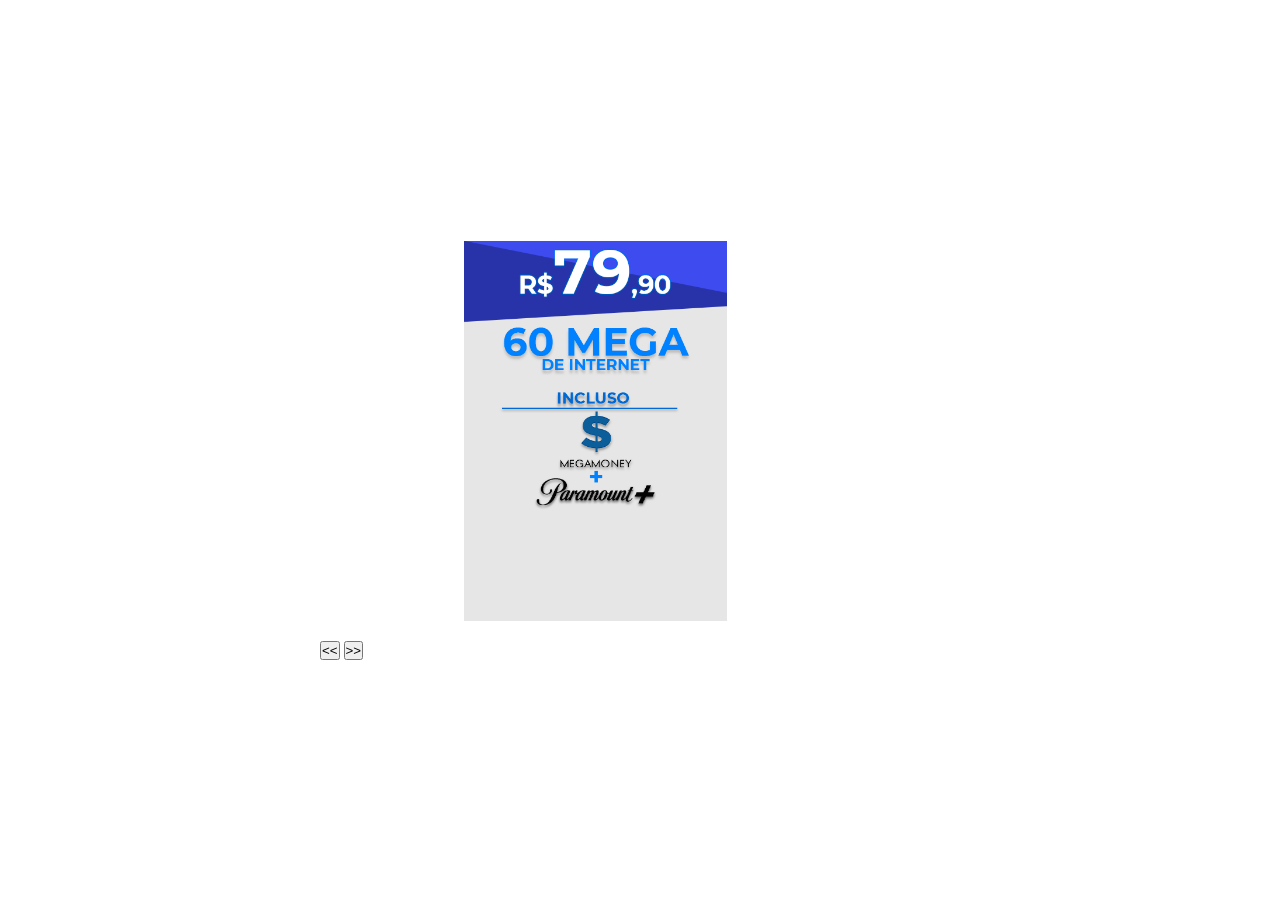
<file: html-css-js/estudos/Carousel/index.html>
<!DOCTYPE html>
<html lang="pt-br">
<head>
    <meta charset="UTF-8">
    <meta http-equiv="X-UA-Compatible" content="IE=edge">
    <meta name="viewport" content="width=device-width, initial-scale=1.0">
    <link rel="stylesheet" href="style.css">
    <title>Carousel</title>
</head>
<body>
    <div id="items-wrapper">
        <div id="items">
            <div class="item">
                <img src="img/plano-60m.png" alt="">
            </div>
            <div class="item">
                <img src="img/plano-100m.png" alt="">
            </div>
            <div class="item">
                <img src="img/plano-150m.png" alt="">
            </div>
            <div class="item">
                <img src="img/plano-250m.png" alt="">
            </div>
        </div>
        <button onclick="moveSlide(-300)"> << </button>
        <button onclick="moveSlide(300)"> >> </button>
    </div>

    <script src="index.js"></script>
</body>
</html>
</file>
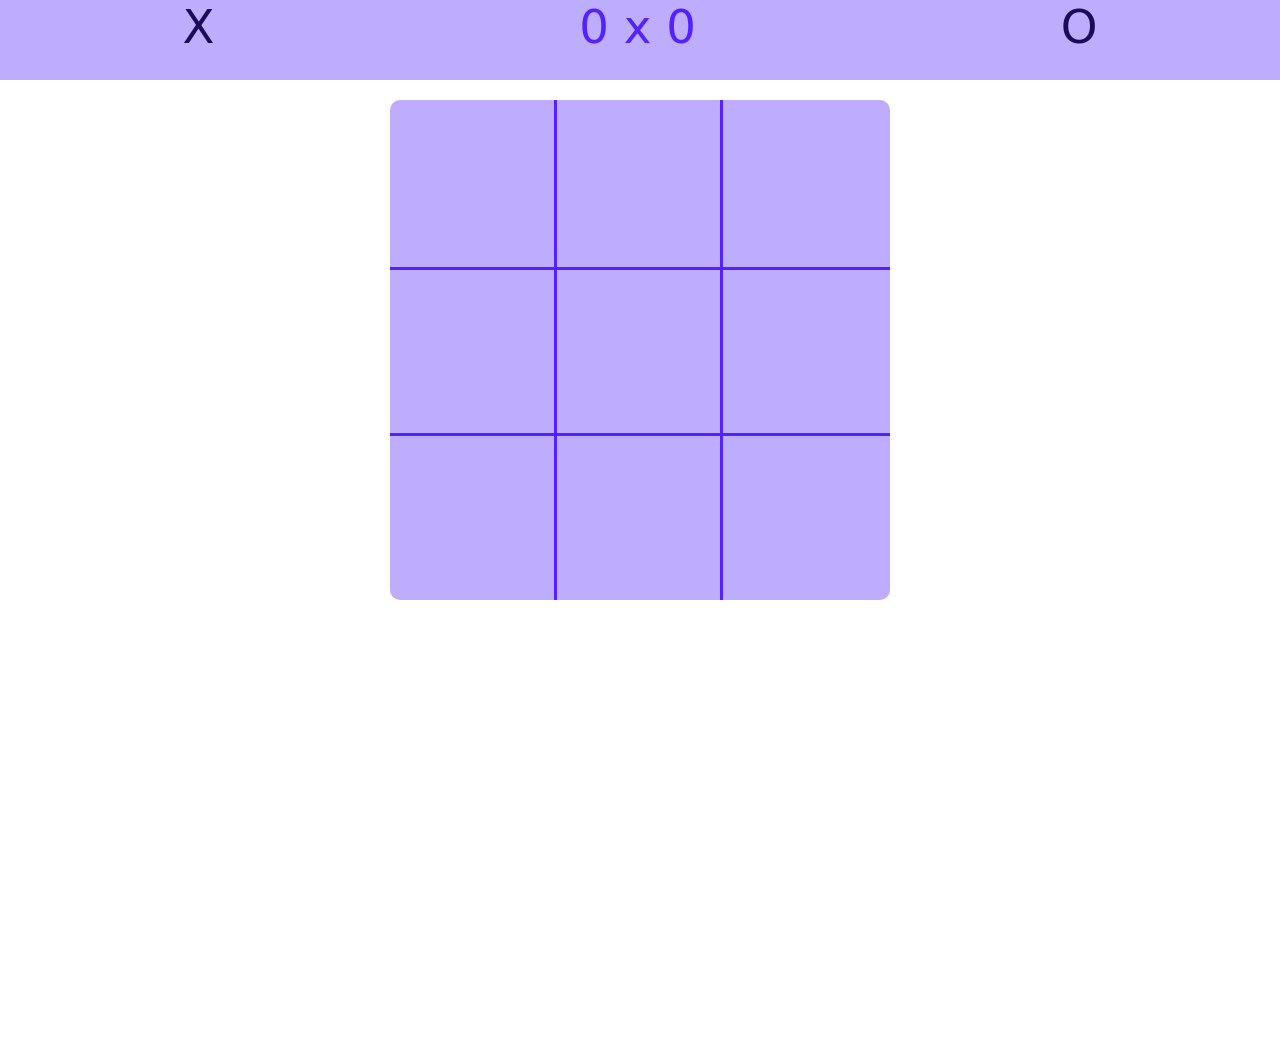
<file: html-css-js/projetos/jogo-da-velha/jogo/index.html>
<!DOCTYPE html>
<html lang="pt-br">
<head>
  <meta charset="UTF-8">
  <meta http-equiv="X-UA-Compatible" content="IE=edge">
  <meta name="viewport" content="width=device-width, initial-scale=1.0">
  <link rel="stylesheet" href="style.css">
  <title>Document</title>
</head>
<body>
  <div class="res">
    <p class="jog">X</p>
    <div class="points">
      <p class="ponto" id="px">0</p>
      <p class="divisor">&nbsp;x&nbsp;</p>
      <p class="ponto" id="po">0</p>
    </div>
    <p class="jog">O</p>
  </div>
  
<!-- jogo -->
  <div id="jogo" class="jogo">
    <div class="linha">
      <div onclick="joga('c1', 0)" class="casa" id="c1"></div>
      <div onclick="joga('c2', 1)" class="casa" id="c2"></div>
      <div onclick="joga('c3', 2)" class="casa" id="c3"></div>
    </div>
    <div class="linha">
      <div onclick="joga('c4', 3)" class="casa" id="c4"></div>
      <div onclick="joga('c5', 4)" class="casa" id="c5"></div>
      <div onclick="joga('c6', 5)" class="casa" id="c6"></div>
    </div>
    <div class="linha">
      <div onclick="joga('c7', 6)" class="casa" id="c7"></div>
      <div onclick="joga('c8', 7)" class="casa" id="c8"></div>
      <div onclick="joga('c9', 8)" class="casa" id="c9"></div>
    </div>
  </div>
  <!-- jogo -->

  <div id="ganhou" class="hide">
    <p>Parabéns, você ganhou</p>
    <button onclick="reiniciaJogo()">Reiniciar</button>
  </div>

  <script src="index.js"></script>
</body>
</html>
</file>
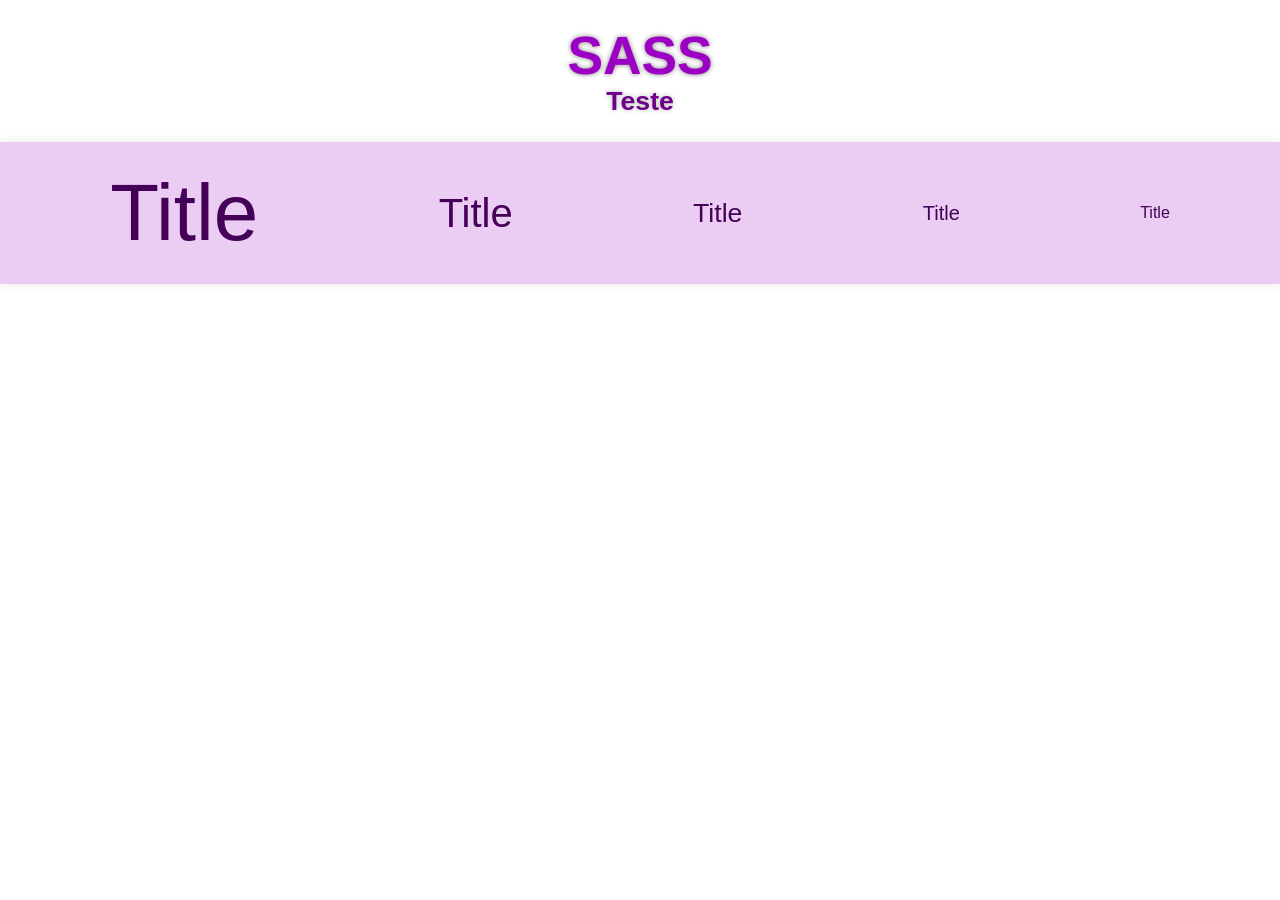
<file: html-css-js/estudos/Sass-de-poder-ao-CSS/pages/home.html>
<!DOCTYPE html>
<html lang="pt-br">
<head>
    <meta charset="UTF-8">
    <meta http-equiv="X-UA-Compatible" content="IE=edge">
    <meta name="viewport" content="width=device-width, initial-scale=1.0">
    <link rel="stylesheet" href="../style/home.css">
    <title>Teste de Sass</title>
</head>
<body>
    <header>
        <div class="container">
            <p class="title">SASS</p>
            <p class="subtitle">
                Teste
            </p>
        </div>
    </header>

    <section class="loop">
        <div class="container">
            <p class="p-1">Title</p>
            <p class="p-2">Title</p>
            <p class="p-3">Title</p>
            <p class="p-4">Title</p>
            <p class="p-5">Title</p>
        </div>
    </section>
</body>
</html>
</file>
<file: html-css-js/estudos/Carousel/style.css>
*
{
    margin: 0;
    padding: 0;
    box-sizing: border-box;
}
body
{
    display: grid;
    place-items: center;
    height: 100vh;
}

#items-wrapper
{
    width: 50vw;
}

#items
{
    display: flex;

    overflow-x: auto;
    scroll-snap-type: x mandatory;
    padding: 0 0 0 20px;
    scroll-behavior: smooth;
}
.item
{
    flex: none;

    height: 400px;
    margin: 0 20%;
    scroll-snap-align: center;
    pointer-events: none;
}
img
{
    width: 100%;
    height:95%;
}
</file>
<file: html-css-js/projetos/jogo-da-velha/jogo/style.css>
:root{
  --primary: rgb(82, 35, 255);
  --secondary: rgb(136, 103, 255);
  --tertiary: rgb(190, 172, 255);
  --dark:rgb(28, 12, 87);
}

*{
  margin: 0;
  padding: 0;
  box-sizing: border-box;
  font-family: system-ui, -apple-system, BlinkMacSystemFont, 'Segoe UI', Roboto, Oxygen, Ubuntu, Cantarell, 'Open Sans', 'Helvetica Neue', sans-serif;
}
body,html{
  width: 100%;
  height: 100%;
  overflow-y: hidden;
}


/* POINTS */
.res{
  width: 100%;
  height: 80px;
  background-color: var(--tertiary);
  color: var(--primary);
  font-size: 35pt;
  display: flex;
  justify-content: space-around;
}
.res p{
  -webkit-touch-callout: none;
  -webkit-user-select: none;
  -khtml-user-select: none;
  -moz-user-select: none;
  -ms-user-select: none;
  user-select: none;
  touch-action: none;
}
.points{
  display: flex;
  flex-wrap: wrap;
}
p.jog, p.o, p.x{
  color: var(--dark);

  -webkit-touch-callout: none;
  -webkit-user-select: none;
  -khtml-user-select: none;
  -moz-user-select: none;
  -ms-user-select: none;
  user-select: none;
  touch-action: none;
}
/* POINTS */


/* TABULEIRO */
.jogo{
  max-height: 500px;
  max-width: 500px;
  width: 90vw;
  height: 90vw;
  margin: 0 auto;
  margin-top: 20px;
  border-radius: 10px;

  background-color: var(--tertiary);

  display: flex;
  justify-content: center;
  flex-direction: column;
  flex-wrap: wrap;

  z-index: 0;
}

.linha{
  display: flex;
  flex-direction: row;
  justify-content: center;
  height: 33.33%;
  width: 100%;
}
.linha + .linha{
  border-top: 3px solid var(--primary);
}

.casa{
  height: 100%;
  width: 33.33%;
  cursor: pointer;
  font-size: 7rem;
  text-align: center;
  color: var(--dark);
  text-transform: uppercase;
  cursor: pointer;
}
.casa.inactive{
  pointer-events: none !important;
}
 #c1, #c2, #c4, #c5, #c7,#c8{
  border-right: 3px solid var(--primary);
}

@media (max-width:375px) {
  .casa{
    font-size: 5rem;
  }
}
/* TABULEIRO */


/* GANHOU */
#ganhou{
  position: absolute;
  right: calc(50vw - 225px);
  width: 90vw;
  max-width: 450px;

  display: flex;
  flex-direction: column;

  text-align: center;
  font-size: 25pt;
  font-weight: bold;
  border-radius: 10px;
  transition: .7s;
}
#ganhou p{
  background-color: var(--secondary);
  color: var(--dark);
  line-height: 100px;
  border-radius: 5px;
}
#ganhou button{
  margin-top: 5px;
  width: 100%;
  height: 40px;
  font-size: 15pt;
  border: none;
  color: var(--dark);
  font-weight: bold;
  border-radius:5px ;
  cursor: pointer;
}

#ganhou.show{
  top: calc(100vh / 3);
  opacity: 1;
}
#ganhou.hide{
  top: 100vh;
  opacity: 0;

  -webkit-touch-callout: none;
  -webkit-user-select: none;
  -khtml-user-select: none;
  -moz-user-select: none;
  -ms-user-select: none;
  user-select: none;
  touch-action: none;
}
/* GANHOU */
</file>
<file: html-css-js/estudos/Sass-de-poder-ao-CSS/style/home.css>
div.container {
  width: 100%;
  height: 100%;
  padding: 25px 20px;
  color: white;
}

* {
  padding: 0;
  margin: 0;
  box-sizing: border-box;
}

body {
  font-family: Arial, Helvetica, sans-serif;
}

header {
  display: flex;
  justify-content: center;
}
header div.container {
  display: flex;
  flex-direction: column;
  align-items: center;
}
header p.title {
  font-size: 40pt;
  text-shadow: 0 0 5px rgba(0, 0, 0, 0.5);
  font-weight: bold;
  color: #9c00c4;
}
header p.subtitle {
  font-size: 20pt;
  color: #6e008a;
  text-shadow: 0 0 5px rgba(0, 0, 0, 0.3);
  font-weight: bold;
}

section.loop .container {
  display: flex;
  align-items: center;
  justify-content: space-around;
  background-color: rgba(156, 0, 196, 0.2);
  box-shadow: 0 0 10px rgba(0, 0, 0, 0.1);
}

.p-1 {
  color: #450057;
  font-size: 60pt;
}

.p-2 {
  color: #450057;
  font-size: 30pt;
}

.p-3 {
  color: #450057;
  font-size: 20pt;
}

.p-4 {
  color: #450057;
  font-size: 15pt;
}

.p-5 {
  color: #450057;
  font-size: 12pt;
}

/*# sourceMappingURL=home.css.map */
</file>
